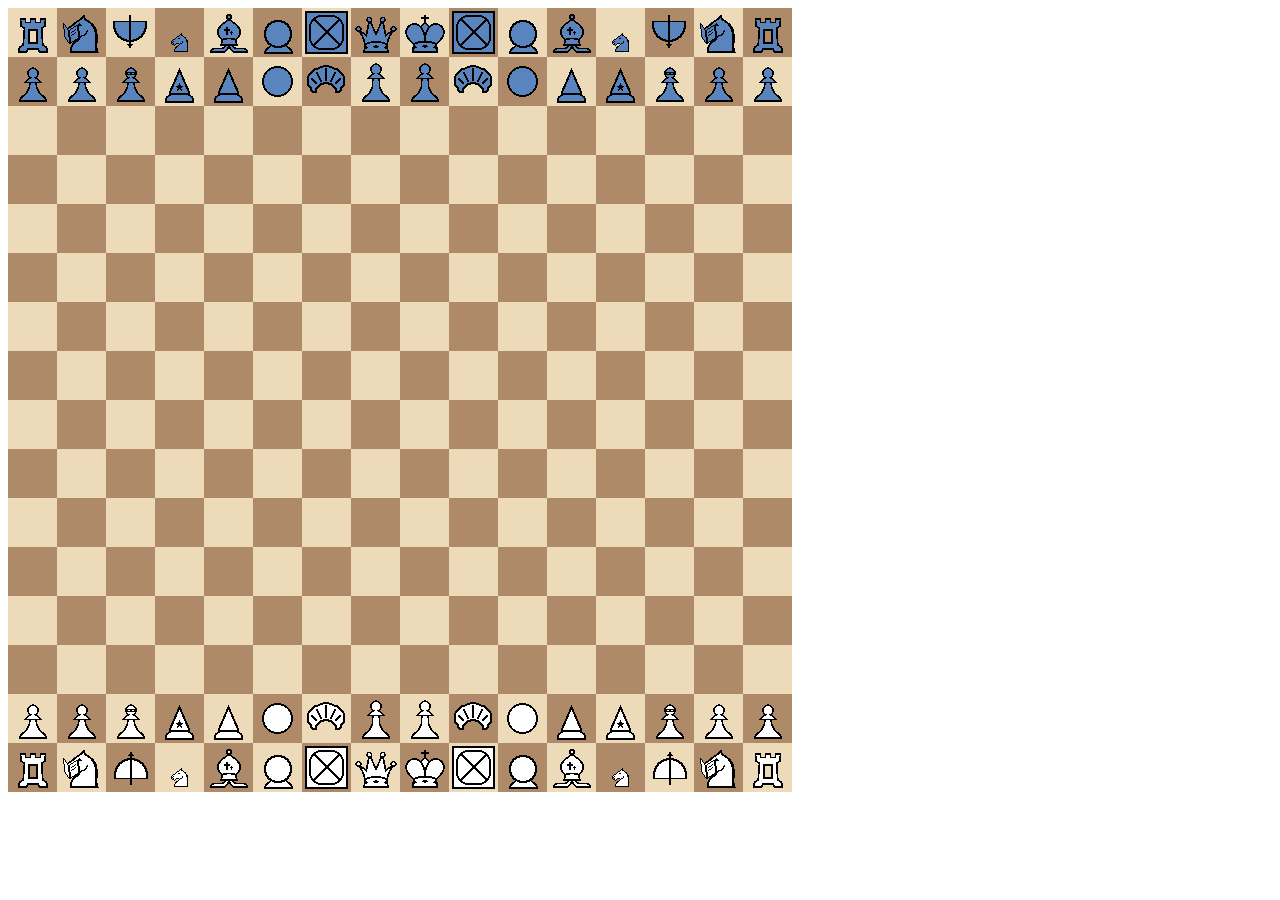
<file: index.html>
<!DOCTYPE html>
<html>
  <head>
    <meta charset="utf-8">
    <meta name="viewport" content="width=device-width">
    <title>Chess 2</title>
    <link href="style.css" rel="stylesheet" type="text/css" />
    <link rel="icon" href="LiterateKnightWhite.png">
    <link href="https://fonts.googleapis.com/css2?family=Fira+Mono:wght@400;500;700&display=swap" rel="stylesheet">
    <script src="init.js" defer></script>
    <script src="Piece.js" defer></script>
    <script src="Board.js" defer></script>
  </head>
  <body>
    <p id="notation"></p>
    <canvas id="board" width="784" height="784"></canvas>
  </body>
</html>
</file>
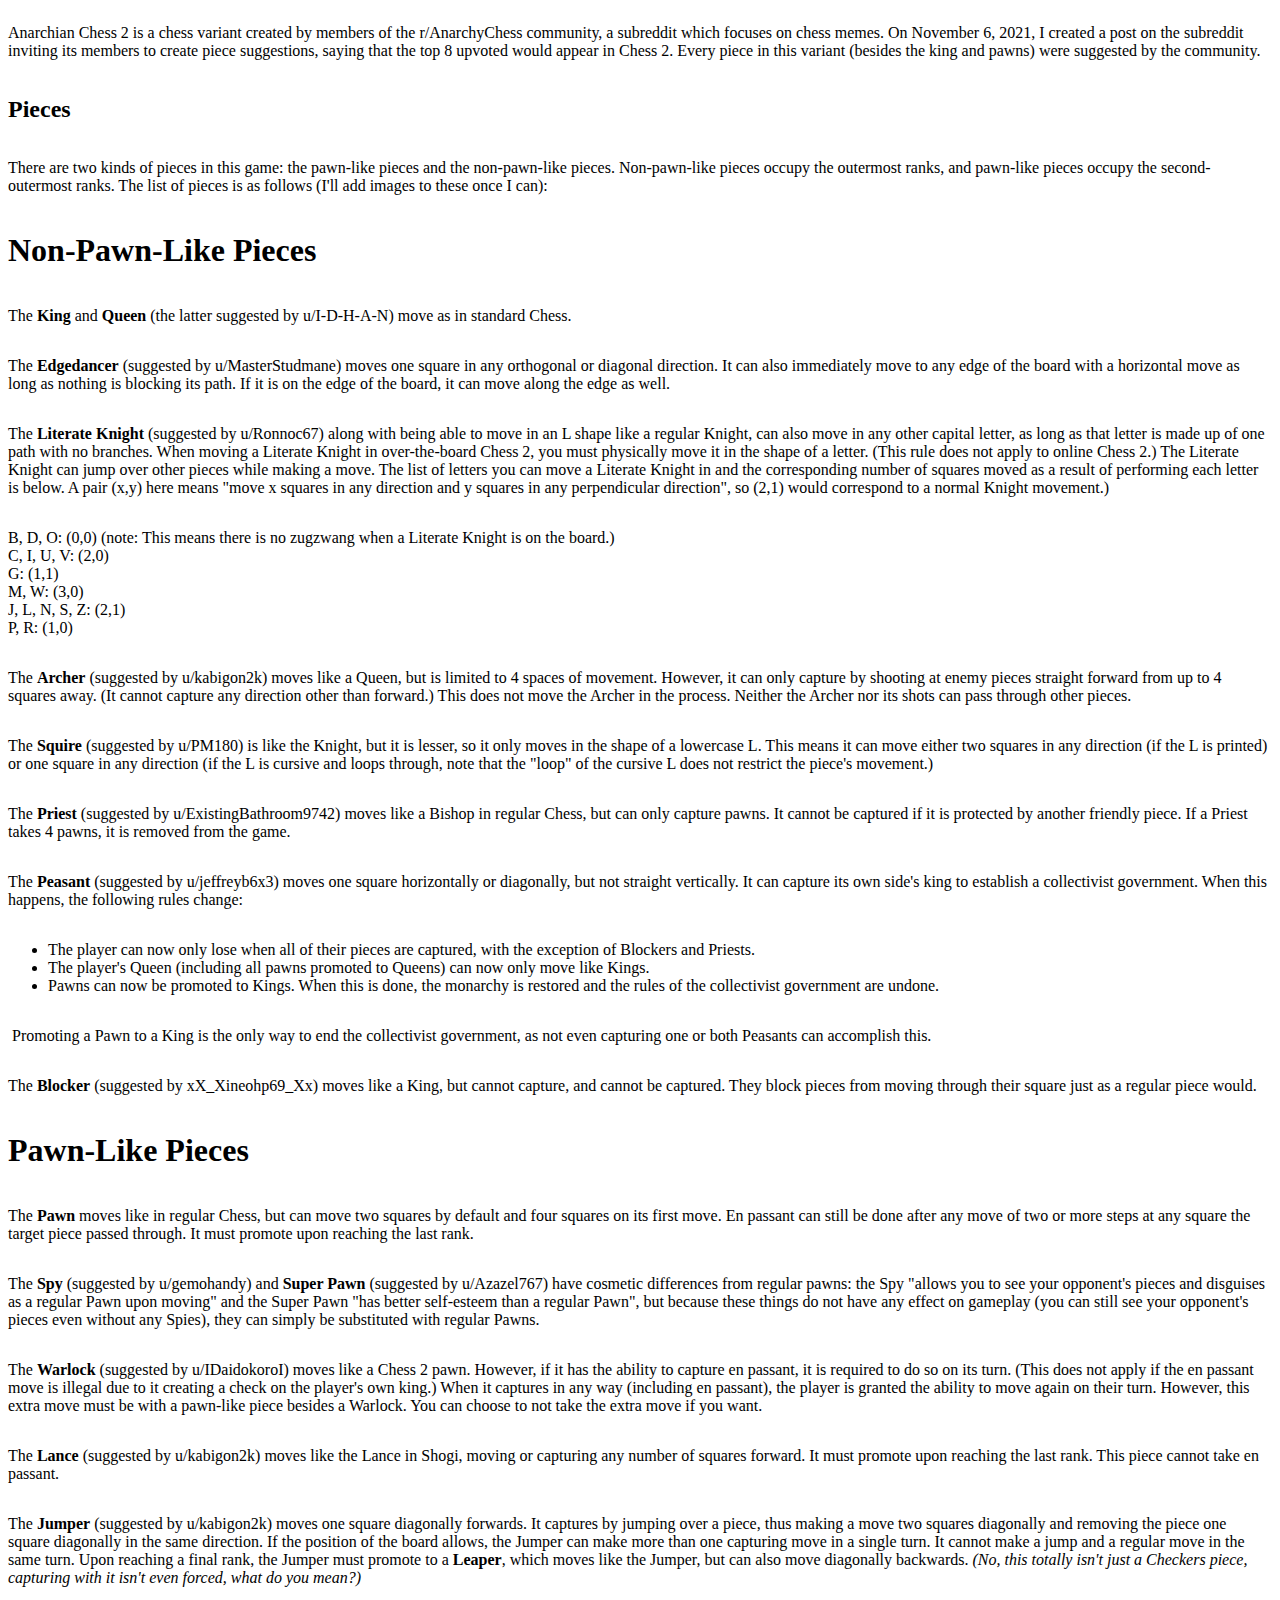
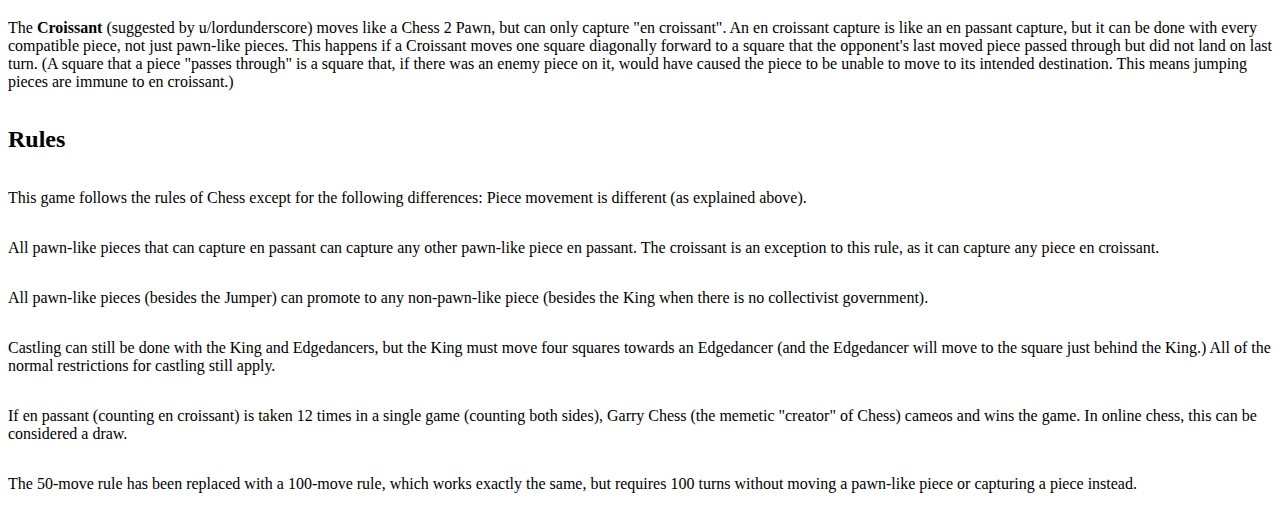
<file: rules.html>
<!DOCTYPE html>
<html>
  <head>
    <meta charset="utf-8">
    <meta name="viewport" content="width=device-width">
    <title>Chess 2</title>
    <link href="style.css" rel="stylesheet" type="text/css" />
    <link rel="icon" href="LiterateKnightWhite.png">
    <link href="https://fonts.googleapis.com/css2?family=Fira+Mono:wght@400;500;700&display=swap" rel="stylesheet">
  </head>
  <body>
    <article>
      <p>Anarchian Chess 2 is a chess variant created by members of the r/AnarchyChess community, a subreddit which focuses on chess memes. On November 6, 2021, I created a post on the subreddit inviting its members to create piece suggestions, saying that the top 8 upvoted would appear in Chess 2. Every piece in this variant (besides the king and pawns) were suggested by the community.</p>
      
      <a name="pieces"></a><h2>Pieces</h2>
      <p>There are two kinds of pieces in this game: the pawn-like pieces and the non-pawn-like pieces. Non-pawn-like pieces occupy the outermost ranks, and pawn-like pieces occupy the second-outermost ranks. The list of pieces is as follows (I'll add images to these once I can):</p>
      
      <h1>Non-Pawn-Like Pieces</h1>
      
      <p>The <strong>King</strong> and <strong>Queen</strong> (the latter suggested by u/I-D-H-A-N) move as in standard Chess.</p>
      
      <p>The&nbsp;<strong>Edgedancer</strong>&nbsp;(suggested by u/MasterStudmane) moves one square in any orthogonal or diagonal direction. It can also immediately move to any edge of the board with a horizontal move&nbsp;as long as nothing is blocking its path. If it is on the edge of the board, it can move along the edge&nbsp;as well.</p>
      
      <p>The&nbsp;<strong>Literate Knight</strong>&nbsp;(suggested by u/Ronnoc67) along with being able to move in an L shape like a regular Knight, can also move in any other capital letter, as long as that letter is made up of one path with no branches. When moving a Literate Knight in over-the-board&nbsp;Chess 2, you must physically move it in the shape of a letter. (This rule does not apply to online Chess 2.) The Literate Knight can jump over other pieces while making a move. The list of letters you can move a Literate Knight in and the corresponding number of squares moved as a result of performing each letter is below. A pair (x,y) here means "move x squares in any direction and y squares in any perpendicular direction", so (2,1) would correspond to a normal Knight movement.)</p>
      
      <p>B, D, O: (0,0) (note: This means there is no zugzwang when a Literate Knight is on the board.)<br>
      C, I, U, V: (2,0)<br>
      G: (1,1)<br>
      M, W: (3,0)<br>
      J, L, N, S, Z: (2,1)<br>
      P, R: (1,0)</p>
      
      <p>The&nbsp;<strong>Archer</strong>&nbsp;(suggested by u/kabigon2k) moves like a Queen, but is limited to 4 spaces of movement. However, it can only capture by shooting at enemy pieces straight forward from up to 4 squares away. (It cannot capture any direction other than forward.) This does not move the Archer in the process. Neither the Archer nor its shots can pass through other pieces.</p>
      
      <p>The&nbsp;<strong>Squire</strong>&nbsp;(suggested by u/PM180) is like the Knight, but it is lesser, so it only moves in the shape of a lowercase L. This means it can move either two squares in any direction (if the L is printed) or one square in any direction (if the L is cursive and loops through, note that the "loop" of the cursive L does not restrict the piece's movement.)</p>
      
      <p>The<strong>&nbsp;Priest</strong>&nbsp;(suggested by u/ExistingBathroom9742) moves like a Bishop in regular Chess, but can only capture pawns. It cannot be captured if it is protected by another friendly piece. If a Priest takes 4 pawns, it is removed from the game.</p>
      
      <p>The&nbsp;<strong>Peasant</strong>&nbsp;(suggested by u/jeffreyb6x3) moves one square horizontally or diagonally, but not straight vertically. It can capture its own side's king to establish a collectivist government. When this happens, the following rules change:</p>
      
      <ul>
        <li>The player can now only lose when all of their pieces are captured, with the exception of Blockers and Priests.</li>
        <li>The player's Queen (including all pawns promoted to Queens) can now only move like Kings.</li>
        <li>Pawns can now be promoted to Kings. When this is done, the monarchy is restored and the rules of the collectivist government are undone.</li>
      </ul>
      
      <p>&nbsp;Promoting a Pawn to a King is the only way to end the collectivist government, as not even capturing one or both Peasants can accomplish this.</p>
      
      <p>The&nbsp;<strong>Blocker</strong>&nbsp;(suggested by&nbsp;xX_Xineohp69_Xx) moves like a King, but cannot capture, and cannot be captured. They block pieces from moving through their square just as a regular piece would.</p>
      
      <h1>Pawn-Like Pieces</h1>
      
      <p>The&nbsp;<strong>Pawn</strong>&nbsp;moves like in regular Chess, but can move two squares by default and four squares on its first move. En passant can still be done after any move of two or more steps at any square the target piece&nbsp;passed through. It must promote upon reaching the last rank.</p>
      
      <p>The&nbsp;<strong>Spy</strong>&nbsp;(suggested by u/gemohandy)&nbsp;and&nbsp;<strong>Super Pawn</strong>&nbsp;(suggested by u/Azazel767)&nbsp;have cosmetic differences from regular pawns: the Spy "allows you to see your opponent's pieces and disguises as a regular Pawn upon moving"&nbsp;and the Super Pawn "has better self-esteem than a regular Pawn", but because these things do not have any effect on gameplay (you can still see your opponent's pieces even without any Spies), they can simply be substituted with regular Pawns.</p>
      
      <p>The <strong>Warlock</strong> (suggested by u/IDaidokoroI) moves like a Chess 2 pawn. However, if it has the ability to capture en passant, it is required to do so on its turn. (This does not apply if the en passant move is illegal due to it creating a check on the player's own king.) When it captures in any way (including en passant), the player is granted the ability to move again on their turn. However, this extra move must be with a pawn-like piece besides a Warlock. You can choose to not take the extra move if you want.</p>
      
      <p>The <strong>Lance</strong>&nbsp;(suggested by u/kabigon2k) moves like the Lance in Shogi, moving or capturing any number of squares forward.&nbsp;It must promote upon reaching the last rank. This piece cannot take en passant.</p>
      
      <p>The&nbsp;<strong>Jumper</strong>&nbsp;(suggested by u/kabigon2k) moves one square diagonally forwards. It captures by jumping over a piece, thus making a move two squares diagonally and removing the piece one square diagonally in the same direction. If the position of the board allows, the Jumper can make more than one capturing move in a single turn. It cannot make a jump and a regular move in the same turn. Upon reaching a final rank, the Jumper must promote to a <strong>Leaper</strong>, which moves like the Jumper, but can also move diagonally backwards. <em>(No, this totally isn't just a Checkers piece, capturing with it isn't even forced, what do you mean?)</em></p>
      
      <p>The&nbsp;<strong>Croissant</strong>&nbsp;(suggested by u/lordunderscore) moves like a Chess 2 Pawn, but can only capture "en croissant". An en croissant capture is like an en passant capture, but it can be done with every compatible piece, not just pawn-like pieces.&nbsp;This happens if a Croissant moves one square diagonally forward to a square that the opponent's last moved piece passed through but did not land on last turn. (A square that a piece "passes through" is a square that, if there was an enemy&nbsp;piece on it, would have caused the piece to be unable to move to its intended destination. This means jumping pieces are immune to en croissant.)</p>
      
      <a name="rules"></a><h2>Rules</h2>
      <p>This game follows the rules of Chess except for the following differences:</p>
      
      <p>Piece movement is different (as explained above).</p>
      
      <p>All pawn-like pieces that can capture en passant can capture any other pawn-like piece en passant. The croissant is an exception to this rule, as it can capture any piece en croissant.</p>
      
      <p>All pawn-like pieces (besides the Jumper) can promote to any non-pawn-like piece (besides the King when there is no collectivist government).</p>
      
      <p>Castling can still be done with the King and Edgedancers, but the King must move four squares towards an Edgedancer (and the Edgedancer will move to the square just behind the King.) All of the normal restrictions for castling still apply.</p>
      
      <p>If en passant (counting en croissant)&nbsp;is taken 12 times in a single game (counting both sides), Garry Chess (the memetic "creator" of Chess) cameos and wins the game. In online chess, this can be considered a draw.</p>
      
      <p>The 50-move rule has been replaced with a 100-move rule, which works exactly the same, but requires 100 turns without moving a pawn-like piece or capturing a piece instead.</p>
  </body>
</html>
</file>
<file: style.css>
canvas
{
    float: left;
}

p
{
    display: inline-block;
}
</file>
